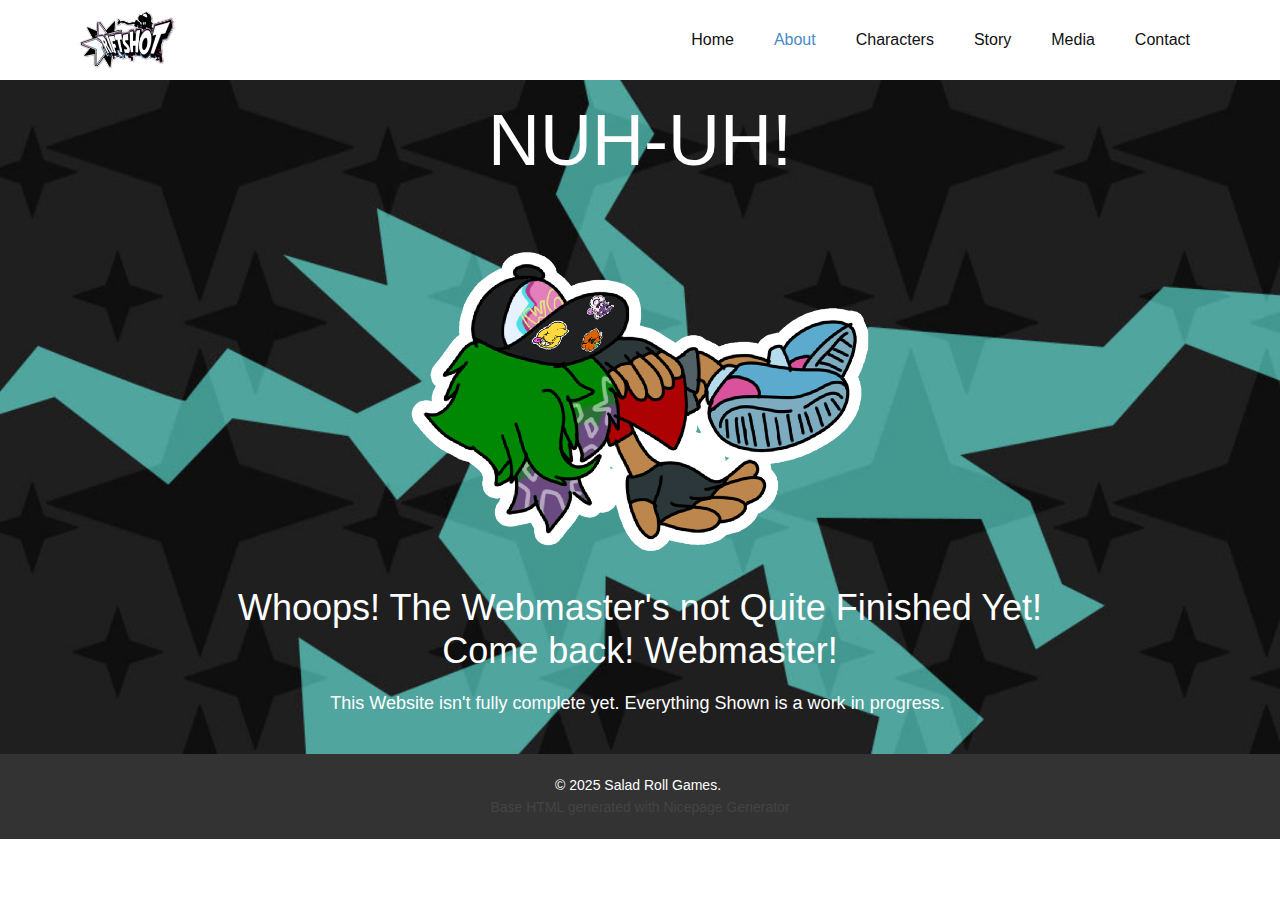
<file: About.html>
<!DOCTYPE html>
<html style="font-size: 16px;" lang="en"><head>
    <meta name="viewport" content="width=device-width, initial-scale=1.0">
    <meta charset="utf-8">
    <meta name="keywords" content="NUH-UH!">
    <meta name="description" content="">
    <title>About</title>
    <link rel="stylesheet" href="stylesheet.css" media="screen">
<link rel="stylesheet" href="About.css" media="screen">
    <script class="u-script" type="text/javascript" src="jquery.js" defer=""></script>
    <script class="u-script" type="text/javascript" src="javaQueries.js" defer=""></script>
    
    
    
    <link id="u-theme-google-font" rel="stylesheet" href="https://fonts.googleapis.com/css?family=Roboto:100,100i,300,300i,400,400i,500,500i,700,700i,900,900i|Open+Sans:300,300i,400,400i,500,500i,600,600i,700,700i,800,800i">
    <script type="application/ld+json">{
		"@context": "http://schema.org",
		"@type": "Organization",
		"name": "",
		"logo": "images/simpleLogo.png"
}</script>
    <meta name="theme-color" content="#478ac9">
    <meta property="og:title" content="About">
    <meta property="og:type" content="website">
  <meta data-intl-tel-input-cdn-path="intlTelInput/"></head>
  <body data-path-to-root="index.html" data-include-products="false" class="u-body u-xl-mode" data-lang="en"><header class="u-clearfix u-header" id="header" data-animation-name="" data-animation-duration="0" data-animation-delay="0" data-animation-direction=""><div class="u-clearfix u-sheet u-valign-middle-lg u-valign-middle-md u-valign-middle-sm u-valign-middle-xs u-sheet-1">
        <a href="About.html" class="u-image u-logo u-image-1">
          <img src="images/simpleLogo.png" class="u-logo-image u-logo-image-1">
        </a>
        <nav class="u-menu u-menu-one-level u-offcanvas u-menu-1">
          <div class="menu-collapse" style="font-size: 1rem; letter-spacing: 0px;">
            <a class="u-button-style u-custom-left-right-menu-spacing u-custom-padding-bottom u-custom-top-bottom-menu-spacing u-hamburger-link u-nav-link u-text-active-palette-1-base u-text-hover-palette-2-base" href="About.html">
              <svg class="u-svg-link" viewBox="0 0 24 24"><use xlink:href="#menu-hamburger"></use></svg>
              <svg class="u-svg-content" version="1.1" id="menu-hamburger" viewBox="0 0 16 16" x="0px" y="0px" xmlns:xlink="http://www.w3.org/1999/xlink" xmlns="http://www.w3.org/2000/svg"><g><rect y="1" width="16" height="2"></rect><rect y="7" width="16" height="2"></rect><rect y="13" width="16" height="2"></rect>
</g></svg>
            </a>
          </div>
          <div class="u-custom-menu u-nav-container">
            <ul class="u-nav u-unstyled u-nav-1"><li class="u-nav-item"><a class="u-button-style u-nav-link u-text-active-palette-1-base u-text-hover-palette-2-base" href="index.html" style="padding: 10px 20px;">Home</a>
</li><li class="u-nav-item"><a class="u-button-style u-nav-link u-text-active-palette-1-base u-text-hover-palette-2-base" href="About.html" style="padding: 10px 20px;">About</a>
</li><li class="u-nav-item"><a class="u-button-style u-nav-link u-text-active-palette-1-base u-text-hover-palette-2-base" href="Characters.html" style="padding: 10px 20px;">Characters</a>
</li><li class="u-nav-item"><a class="u-button-style u-nav-link u-text-active-palette-1-base u-text-hover-palette-2-base" href="Story.html" style="padding: 10px 20px;">Story</a>
</li><li class="u-nav-item"><a class="u-button-style u-nav-link u-text-active-palette-1-base u-text-hover-palette-2-base" href="Media.html" style="padding: 10px 20px;">Media</a>
</li><li class="u-nav-item"><a class="u-button-style u-nav-link u-text-active-palette-1-base u-text-hover-palette-2-base" href="Contact.html" style="padding: 10px 20px;">Contact</a>
</li></ul>
          </div>
          <div class="u-custom-menu u-nav-container-collapse">
            <div class="u-black u-container-style u-inner-container-layout u-opacity u-opacity-95 u-sidenav">
              <div class="u-inner-container-layout u-sidenav-overflow">
                <div class="u-menu-close"></div>
                <ul class="u-align-center u-nav u-popupmenu-items u-unstyled u-nav-2"><li class="u-nav-item"><a class="u-button-style u-nav-link" href="index.html">Home</a>
</li><li class="u-nav-item"><a class="u-button-style u-nav-link" href="About.html">About</a>
</li><li class="u-nav-item"><a class="u-button-style u-nav-link" href="Characters.html">Characters</a>
</li><li class="u-nav-item"><a class="u-button-style u-nav-link" href="Story.html">Story</a>
</li><li class="u-nav-item"><a class="u-button-style u-nav-link" href="Media.html">Media</a>
</li><li class="u-nav-item"><a class="u-button-style u-nav-link" href="Contact.html">Contact</a>
</li></ul>
              </div>
            </div>
            <div class="u-black u-menu-overlay u-opacity u-opacity-70"></div>
          </div>
        </nav>
      </div></header>
    <section class="u-clearfix u-image u-section-1" id="block-5" data-image-width="1280" data-image-height="851">
      <div class="u-clearfix u-sheet u-sheet-1">
        <h1 class="u-align-center u-text u-text-body-alt-color u-text-default u-text-1">NUH-UH!</h1>
        <img class="u-image u-image-default u-image-1" src="images/Webmaster/OHGOD.png" alt="" data-image-width="1280" data-image-height="854">
        <h3 class="u-align-center u-text u-text-body-alt-color u-text-default u-text-2">Whoops! The Webmaster's not Quite Finished Yet!<br>Come back! Webmaster!
        </h3>
        <h6 class="u-align-center u-text u-text-body-alt-color u-text-default u-text-3">This Website isn't fully complete yet. Everything Shown is a work in progress.&nbsp;</h6>
      </div>
    </section>
    
    
    
    <footer class="u-align-center u-clearfix u-container-align-center u-footer u-grey-80 u-footer" id="footer"><div class="u-clearfix u-sheet u-valign-middle u-sheet-1">
        <p class="u-small-text u-text u-text-variant u-text-1"> © 2025 Salad Roll Games.&nbsp;<br><size size="1"><font color ="#444444">Base HTML generated with Nicepage Generator</font></size>
        </p>
      </div></footer>
  
</body></html>
</file>
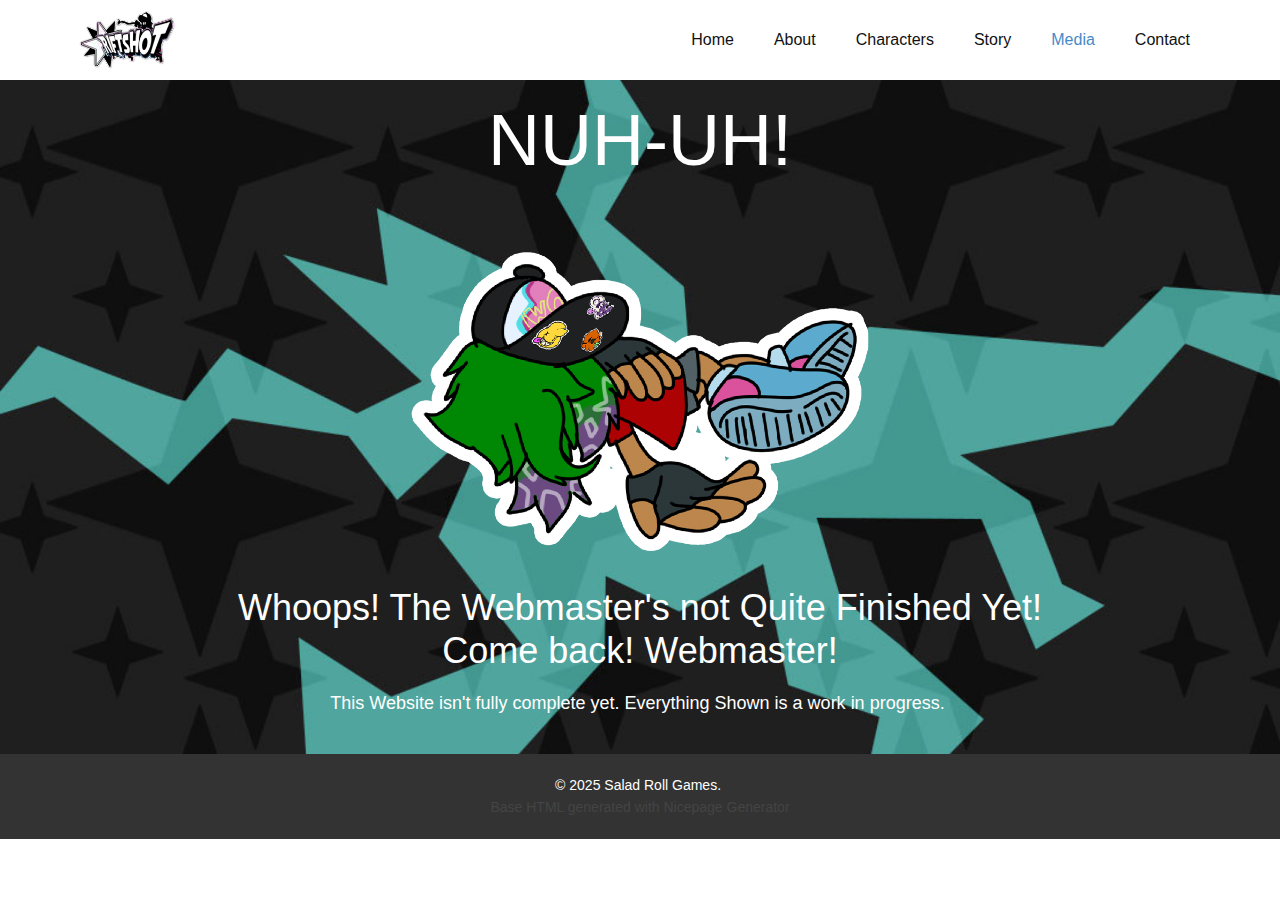
<file: Media.html>
<!DOCTYPE html>
<html style="font-size: 16px;" lang="en"><head>
    <meta name="viewport" content="width=device-width, initial-scale=1.0">
    <meta charset="utf-8">
    <meta name="keywords" content="NUH-UH!">
    <meta name="description" content="">
    <title>Media</title>
    <link rel="stylesheet" href="stylesheet.css" media="screen">
<link rel="stylesheet" href="Media.css" media="screen">
    <script class="u-script" type="text/javascript" src="jquery.js" defer=""></script>
    <script class="u-script" type="text/javascript" src="javaQueries.js" defer=""></script>
    
    
    
    <link id="u-theme-google-font" rel="stylesheet" href="https://fonts.googleapis.com/css?family=Roboto:100,100i,300,300i,400,400i,500,500i,700,700i,900,900i|Open+Sans:300,300i,400,400i,500,500i,600,600i,700,700i,800,800i">
    <script type="application/ld+json">{
		"@context": "http://schema.org",
		"@type": "Organization",
		"name": "",
		"logo": "images/simpleLogo.png"
}</script>
    <meta name="theme-color" content="#478ac9">
    <meta property="og:title" content="Media">
    <meta property="og:type" content="website">
  <meta data-intl-tel-input-cdn-path="intlTelInput/"></head>
  <body data-path-to-root="index.html" data-include-products="false" class="u-body u-xl-mode" data-lang="en"><header class="u-clearfix u-header" id="header" data-animation-name="" data-animation-duration="0" data-animation-delay="0" data-animation-direction=""><div class="u-clearfix u-sheet u-valign-middle-lg u-valign-middle-md u-valign-middle-sm u-valign-middle-xs u-sheet-1">
        <a href="About.html" class="u-image u-logo u-image-1">
          <img src="images/simpleLogo.png" class="u-logo-image u-logo-image-1">
        </a>
        <nav class="u-menu u-menu-one-level u-offcanvas u-menu-1">
          <div class="menu-collapse" style="font-size: 1rem; letter-spacing: 0px;">
            <a class="u-button-style u-custom-left-right-menu-spacing u-custom-padding-bottom u-custom-top-bottom-menu-spacing u-hamburger-link u-nav-link u-text-active-palette-1-base u-text-hover-palette-2-base" href="About.html">
              <svg class="u-svg-link" viewBox="0 0 24 24"><use xlink:href="#menu-hamburger"></use></svg>
              <svg class="u-svg-content" version="1.1" id="menu-hamburger" viewBox="0 0 16 16" x="0px" y="0px" xmlns:xlink="http://www.w3.org/1999/xlink" xmlns="http://www.w3.org/2000/svg"><g><rect y="1" width="16" height="2"></rect><rect y="7" width="16" height="2"></rect><rect y="13" width="16" height="2"></rect>
</g></svg>
            </a>
          </div>
          <div class="u-custom-menu u-nav-container">
            <ul class="u-nav u-unstyled u-nav-1"><li class="u-nav-item"><a class="u-button-style u-nav-link u-text-active-palette-1-base u-text-hover-palette-2-base" href="index.html" style="padding: 10px 20px;">Home</a>
</li><li class="u-nav-item"><a class="u-button-style u-nav-link u-text-active-palette-1-base u-text-hover-palette-2-base" href="About.html" style="padding: 10px 20px;">About</a>
</li><li class="u-nav-item"><a class="u-button-style u-nav-link u-text-active-palette-1-base u-text-hover-palette-2-base" href="Characters.html" style="padding: 10px 20px;">Characters</a>
</li><li class="u-nav-item"><a class="u-button-style u-nav-link u-text-active-palette-1-base u-text-hover-palette-2-base" href="Story.html" style="padding: 10px 20px;">Story</a>
</li><li class="u-nav-item"><a class="u-button-style u-nav-link u-text-active-palette-1-base u-text-hover-palette-2-base" href="Media.html" style="padding: 10px 20px;">Media</a>
</li><li class="u-nav-item"><a class="u-button-style u-nav-link u-text-active-palette-1-base u-text-hover-palette-2-base" href="Contact.html" style="padding: 10px 20px;">Contact</a>
</li></ul>
          </div>
          <div class="u-custom-menu u-nav-container-collapse">
            <div class="u-black u-container-style u-inner-container-layout u-opacity u-opacity-95 u-sidenav">
              <div class="u-inner-container-layout u-sidenav-overflow">
                <div class="u-menu-close"></div>
                <ul class="u-align-center u-nav u-popupmenu-items u-unstyled u-nav-2"><li class="u-nav-item"><a class="u-button-style u-nav-link" href="index.html">Home</a>
</li><li class="u-nav-item"><a class="u-button-style u-nav-link" href="About.html">About</a>
</li><li class="u-nav-item"><a class="u-button-style u-nav-link" href="Characters.html">Characters</a>
</li><li class="u-nav-item"><a class="u-button-style u-nav-link" href="Story.html">Story</a>
</li><li class="u-nav-item"><a class="u-button-style u-nav-link" href="Media.html">Media</a>
</li><li class="u-nav-item"><a class="u-button-style u-nav-link" href="Contact.html">Contact</a>
</li></ul>
              </div>
            </div>
            <div class="u-black u-menu-overlay u-opacity u-opacity-70"></div>
          </div>
        </nav>
      </div></header>
    <section class="u-clearfix u-image u-section-1" id="block-5" data-image-width="1280" data-image-height="851">
      <div class="u-clearfix u-sheet u-sheet-1">
        <h1 class="u-align-center u-text u-text-body-alt-color u-text-default u-text-1">NUH-UH!</h1>
        <img class="u-image u-image-default u-image-1" src="images/Webmaster/OHGOD.png" alt="" data-image-width="1280" data-image-height="854">
        <h3 class="u-align-center u-text u-text-body-alt-color u-text-default u-text-2">Whoops! The Webmaster's not Quite Finished Yet!<br>Come back! Webmaster!
        </h3>
        <h6 class="u-align-center u-text u-text-body-alt-color u-text-default u-text-3">This Website isn't fully complete yet. Everything Shown is a work in progress.&nbsp;</h6>
      </div>
    </section>
    
    
    
    <footer class="u-align-center u-clearfix u-container-align-center u-footer u-grey-80 u-footer" id="footer"><div class="u-clearfix u-sheet u-valign-middle u-sheet-1">
    <p class="u-small-text u-text u-text-variant u-text-1">
        © 2025 Salad Roll Games.&nbsp;<br><size size="1"><font color="#444444">Base HTML generated with Nicepage Generator</font></size>
    </p>
</div></footer>
  
</body></html>
</file>
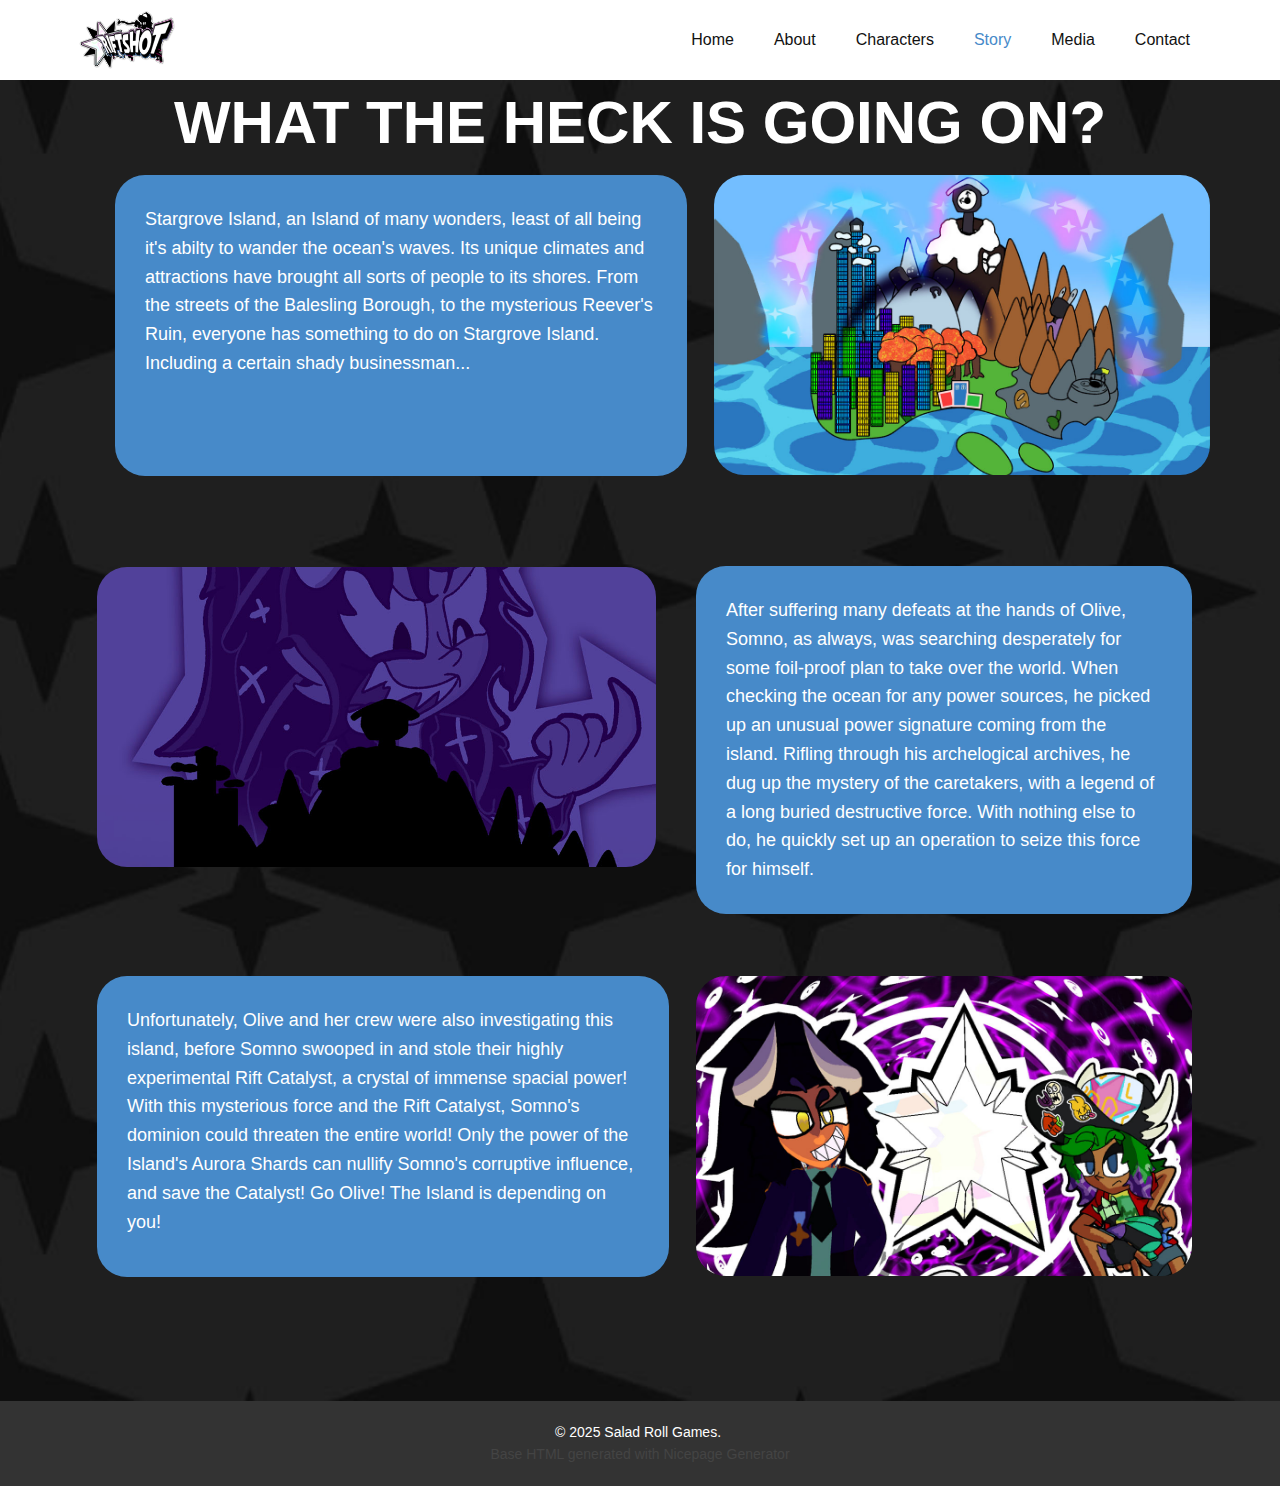
<file: Story.html>
<!DOCTYPE html>
<html style="font-size: 16px;" lang="en"><head>
    <meta name="viewport" content="width=device-width, initial-scale=1.0">
    <meta charset="utf-8">
    <meta name="keywords" content="WHAT THE HECK IS GOING ON">
    <meta name="description" content="">
    <title>Story</title>
    <link rel="stylesheet" href="stylesheet.css" media="screen">
<link rel="stylesheet" href="Story.css" media="screen">
    <script class="u-script" type="text/javascript" src="jquery.js" defer=""></script>
    <script class="u-script" type="text/javascript" src="javaQueries.js" defer=""></script>
    
    
    
    <link id="u-theme-google-font" rel="stylesheet" href="https://fonts.googleapis.com/css?family=Roboto:100,100i,300,300i,400,400i,500,500i,700,700i,900,900i|Open+Sans:300,300i,400,400i,500,500i,600,600i,700,700i,800,800i">
    <script type="application/ld+json">{
		"@context": "http://schema.org",
		"@type": "Organization",
		"name": "",
		"logo": "images/simpleLogo.png"
}</script>
    <meta name="theme-color" content="#478ac9">
    <meta property="og:title" content="Story">
    <meta property="og:type" content="website">
  <meta data-intl-tel-input-cdn-path="intlTelInput/"></head>
  <body data-path-to-root="index.html" data-include-products="false" class="u-body u-xl-mode" data-lang="en"><header class="u-clearfix u-header" id="header" data-animation-name="" data-animation-duration="0" data-animation-delay="0" data-animation-direction=""><div class="u-clearfix u-sheet u-valign-middle-lg u-valign-middle-md u-valign-middle-sm u-valign-middle-xs u-sheet-1">
        <a href="About.html" class="u-image u-logo u-image-1">
          <img src="images/simpleLogo.png" class="u-logo-image u-logo-image-1">
        </a>
        <nav class="u-menu u-menu-one-level u-offcanvas u-menu-1">
          <div class="menu-collapse" style="font-size: 1rem; letter-spacing: 0px;">
            <a class="u-button-style u-custom-left-right-menu-spacing u-custom-padding-bottom u-custom-top-bottom-menu-spacing u-hamburger-link u-nav-link u-text-active-palette-1-base u-text-hover-palette-2-base" href="About.html">
              <svg class="u-svg-link" viewBox="0 0 24 24"><use xlink:href="#menu-hamburger"></use></svg>
              <svg class="u-svg-content" version="1.1" id="menu-hamburger" viewBox="0 0 16 16" x="0px" y="0px" xmlns:xlink="http://www.w3.org/1999/xlink" xmlns="http://www.w3.org/2000/svg"><g><rect y="1" width="16" height="2"></rect><rect y="7" width="16" height="2"></rect><rect y="13" width="16" height="2"></rect>
</g></svg>
            </a>
          </div>
          <div class="u-custom-menu u-nav-container">
            <ul class="u-nav u-unstyled u-nav-1"><li class="u-nav-item"><a class="u-button-style u-nav-link u-text-active-palette-1-base u-text-hover-palette-2-base" href="index.html" style="padding: 10px 20px;">Home</a>
</li><li class="u-nav-item"><a class="u-button-style u-nav-link u-text-active-palette-1-base u-text-hover-palette-2-base" href="About.html" style="padding: 10px 20px;">About</a>
</li><li class="u-nav-item"><a class="u-button-style u-nav-link u-text-active-palette-1-base u-text-hover-palette-2-base" href="Characters.html" style="padding: 10px 20px;">Characters</a>
</li><li class="u-nav-item"><a class="u-button-style u-nav-link u-text-active-palette-1-base u-text-hover-palette-2-base" href="Story.html" style="padding: 10px 20px;">Story</a>
</li><li class="u-nav-item"><a class="u-button-style u-nav-link u-text-active-palette-1-base u-text-hover-palette-2-base" href="Media.html" style="padding: 10px 20px;">Media</a>
</li><li class="u-nav-item"><a class="u-button-style u-nav-link u-text-active-palette-1-base u-text-hover-palette-2-base" href="Contact.html" style="padding: 10px 20px;">Contact</a>
</li></ul>
          </div>
          <div class="u-custom-menu u-nav-container-collapse">
            <div class="u-black u-container-style u-inner-container-layout u-opacity u-opacity-95 u-sidenav">
              <div class="u-inner-container-layout u-sidenav-overflow">
                <div class="u-menu-close"></div>
                <ul class="u-align-center u-nav u-popupmenu-items u-unstyled u-nav-2"><li class="u-nav-item"><a class="u-button-style u-nav-link" href="index.html">Home</a>
</li><li class="u-nav-item"><a class="u-button-style u-nav-link" href="About.html">About</a>
</li><li class="u-nav-item"><a class="u-button-style u-nav-link" href="Characters.html">Characters</a>
</li><li class="u-nav-item"><a class="u-button-style u-nav-link" href="Story.html">Story</a>
</li><li class="u-nav-item"><a class="u-button-style u-nav-link" href="Media.html">Media</a>
</li><li class="u-nav-item"><a class="u-button-style u-nav-link" href="Contact.html">Contact</a>
</li></ul>
              </div>
            </div>
            <div class="u-black u-menu-overlay u-opacity u-opacity-70"></div>
          </div>
        </nav>
      </div></header>
    <section class="u-align-center u-clearfix u-container-align-center u-image u-shading u-section-1" id="block-3">
      <div class="u-clearfix u-sheet u-valign-middle-lg u-valign-middle-md u-valign-middle-sm u-valign-middle-xs u-sheet-1">
        <h1 class="u-align-center u-text u-text-body-alt-color u-text-default u-title u-text-1">WHAT THE HECK IS GOING ON?</h1>
        <div class="u-container-style u-group u-palette-1-base u-radius u-shape-round u-group-1">
          <div class="u-container-layout u-container-layout-1">
              <p class="u-text u-text-body-alt-color u-text-default u-text-2">Stargrove Island, an Island of many wonders, least of all being it's abilty to wander the ocean's waves.
              Its unique climates and attractions have brought all sorts of people to its shores. From the streets of the Balesling Borough, to the 
              mysterious Reever's Ruin, everyone has something to do on Stargrove Island. Including a certain shady businessman...</p>
          </div>
        </div>
        <img class="u-image u-image-round u-radius u-image-1" src="images/StoryImages/storyImage.jpeg" alt="" data-image-width="1280" data-image-height="853">
        <img class="u-image u-image-round u-radius u-image-2" src="images/StoryImages/storyImage1.jpeg" alt="" data-image-width="1280" data-image-height="853">
        <div class="u-container-style u-group u-palette-1-base u-radius u-shape-round u-group-2">
          <div class="u-container-layout u-container-layout-2">
            <p class="u-text u-text-body-alt-color u-text-default u-text-3">After suffering many defeats at the hands of Olive, Somno, as always, was searching desperately for some foil-proof plan to take over the world. 
              When checking the ocean for any power sources, he picked up an unusual power signature coming from the island. Rifling through his archelogical archives, he dug up the mystery of the caretakers,
              with a legend of a long buried destructive force. With nothing else to do, he quickly set up an operation to seize this force for himself.</p>
          </div>
        </div>
        <div class="u-container-style u-group u-palette-1-base u-radius u-shape-round u-group-3">
          <div class="u-container-layout u-container-layout-3">
            <p class="u-text u-text-body-alt-color u-text-default u-text-4">Unfortunately, Olive and her crew were also investigating this island, before Somno swooped in and stole their highly experimental Rift Catalyst,
              a crystal of immense spacial power! With this mysterious force and the Rift Catalyst, Somno's dominion could threaten the entire world! Only the power of the Island's Aurora Shards
             can nullify Somno's corruptive influence, and save the Catalyst! Go Olive! The Island is depending on you!</p>
          </div>
        </div>
        <img class="u-image u-image-round u-radius u-image-3" src="images/StoryImages/storyImage2.jpeg" alt="" data-image-width="1280" data-image-height="853">
      </div>
    </section>
    
    
    
    <footer class="u-align-center u-clearfix u-container-align-center u-footer u-grey-80 u-footer" id="footer"><div class="u-clearfix u-sheet u-valign-middle u-sheet-1">
     <p class="u-small-text u-text u-text-variant u-text-1">© 2025 Salad Roll Games.&nbsp;<br><size size="1"><font color="#444444">Base HTML generated with Nicepage Generator</font></size>
      </p>
      </div></footer>
  
</body></html>
</file>
